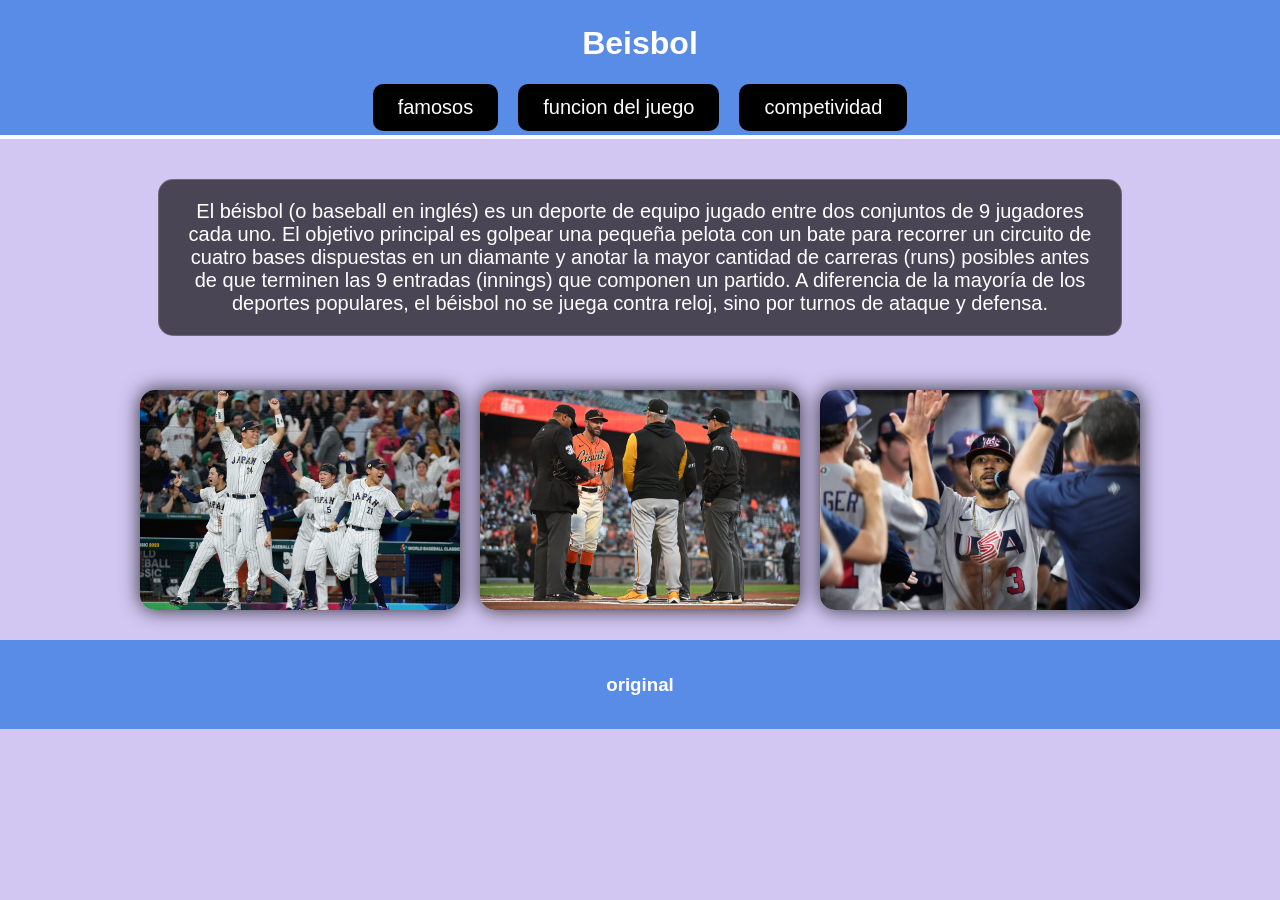
<file: index.html>
<!DOCTYPE html>
<html lang="es">
<head>
<meta charset="UTF-8">
<meta name="viewport" content="width=device-width, initial-scale=1.0">
<title>index.html </title>
<link rel="stylesheet" href="css/archivo.css">
</head>

<body class="fondo1">

<header>

<h1>Beisbol</h1>

<nav>
<a href="archivo 1.html">famosos</a>
<a href="archivon 2.html">funcion del juego</a>
<a href="archivo 3.html">competividad</a>
</nav>

</header>

<section class="contenido">

<p>
El béisbol (o baseball en inglés) es un deporte de equipo jugado entre dos conjuntos de 
9 jugadores cada uno. El objetivo principal es golpear una pequeña pelota con un bate para 
recorrer un circuito de cuatro bases dispuestas en un diamante y anotar la mayor cantidad de 
carreras (runs) posibles antes de que terminen las 9 entradas (innings) que componen un partido.
A diferencia de la mayoría de los deportes populares, el béisbol no se juega contra reloj, sino
 por turnos de ataque y defensa.
</p>
<br><br></br>
<div class="imagenes">
<img src="imagen/beisbol 1.jpg" alt="">
<img src="imagen/beisbol.jpg">
<img src="imagen/gggg.jpg" alt="">
</div>


</section>


         <footer>

         <h3>original</h3>
         </footer>
    </div>
</file>
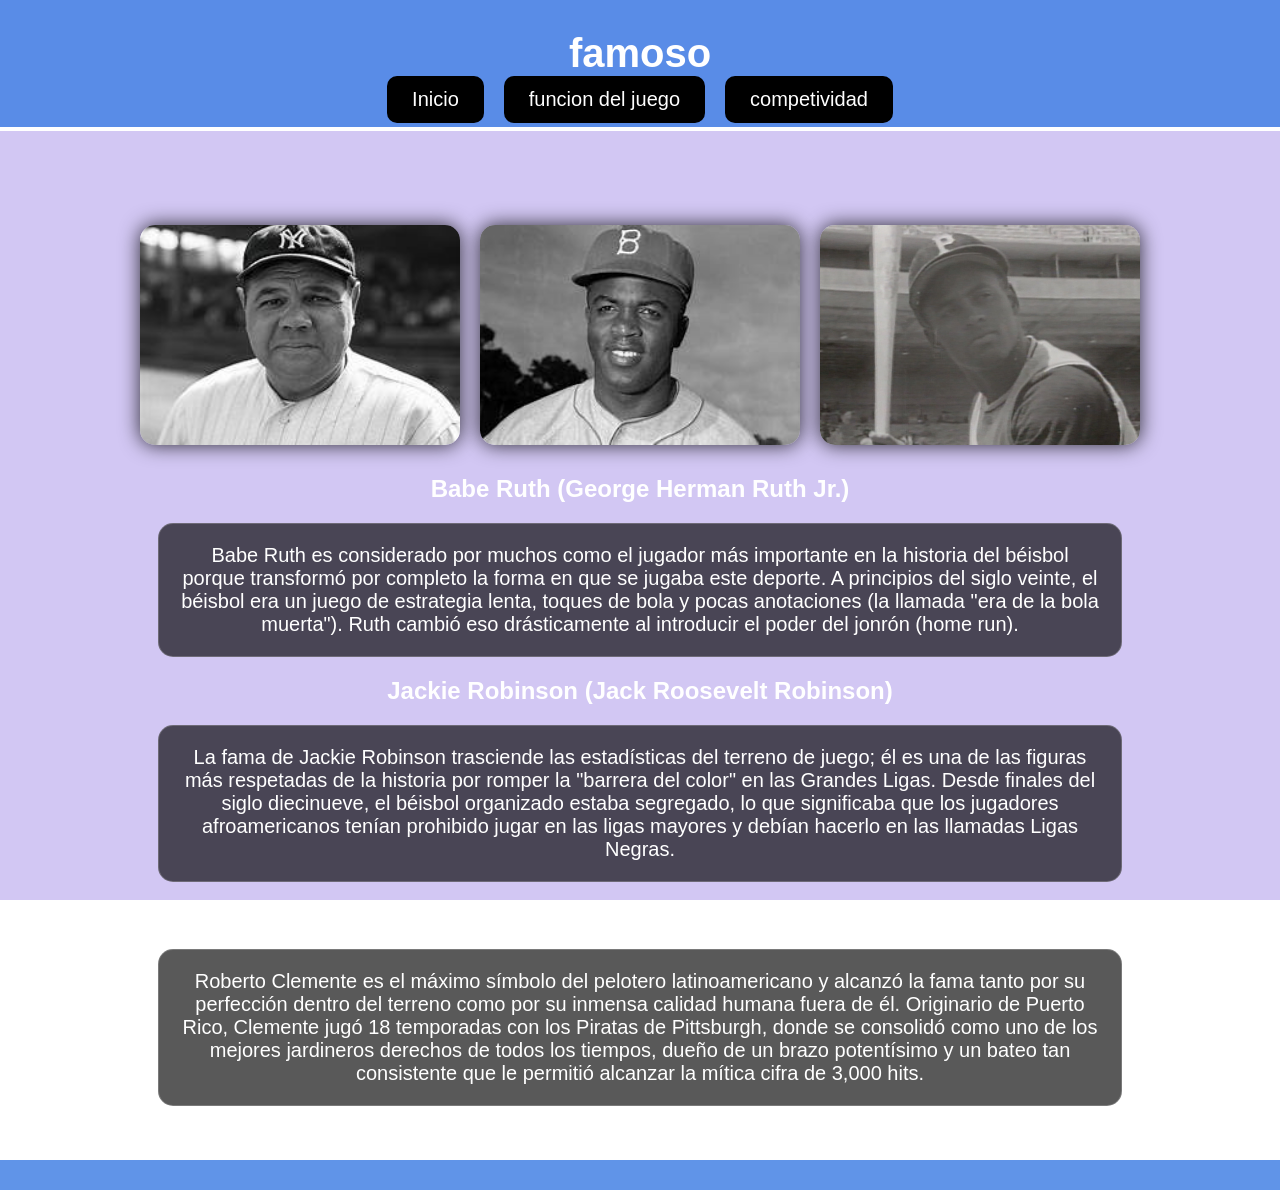
<file: archivo 1.html>
<!DOCTYPE html>
<html lang="es">
<head>
<meta charset="UTF-8">
<meta name="viewport" content="width=device-width, initial-scale=1.0">

<title>pagina 1 </title>

<link rel="stylesheet" href="css/archivo.css">
</head>

<body class="historia">

<header>
<h1 class="titulo">famoso</h1>

<nav>
<a href="index.html">Inicio</a>
<a href="archivon 2.html">funcion del juego</a>
<a href="archivo 3.html">competividad </a>
</nav>
</header>
<br><br></br>
<section class="contenido">

<div class="imagenes">
<img src="imagen/famoso 1.jpg" alt="">
<img src="imagen/famoso 2.jpg" alt="">
<img src="imagen/famoso 3.jpg" alt="">
</div>
 <h1>Babe Ruth (George Herman Ruth Jr.)</h1>
<p>
 Babe Ruth es considerado por muchos como el jugador más importante en la historia del béisbol
  porque transformó por completo la forma en que se jugaba este deporte. A principios del siglo 
  veinte, el béisbol era un juego de estrategia lenta, toques de bola y pocas anotaciones (la llamada 
  "era de la bola muerta"). Ruth cambió eso drásticamente al introducir el poder del jonrón (home run).
</p>
<h1>Jackie Robinson (Jack Roosevelt Robinson)</h1>
<P>La fama de Jackie Robinson trasciende las estadísticas del terreno de juego; él es una de las figuras
     más respetadas de la historia por romper la "barrera del color" en las Grandes Ligas. Desde finales
      del siglo diecinueve, el béisbol organizado estaba segregado, lo que significaba que los jugadores 
      afroamericanos tenían prohibido jugar en las ligas mayores y debían hacerlo en las llamadas Ligas
       Negras.</P>
       <h1>Roberto Clemente</h1>
       <P>Roberto Clemente es el máximo símbolo del pelotero latinoamericano y alcanzó la fama tanto por 
        su perfección dentro del terreno como por su inmensa calidad humana fuera de él. Originario de 
        Puerto Rico, Clemente jugó 18 temporadas con los Piratas de Pittsburgh, donde se consolidó como
         uno de los mejores jardineros derechos de todos los tiempos, dueño de un brazo potentísimo y un
          bateo tan consistente que le permitió alcanzar la mítica cifra de 3,000 hits.</P>
<br><br></br>

</section>


 <footer>

         </footer>
    </div>
        </body>
         </html>
</file>
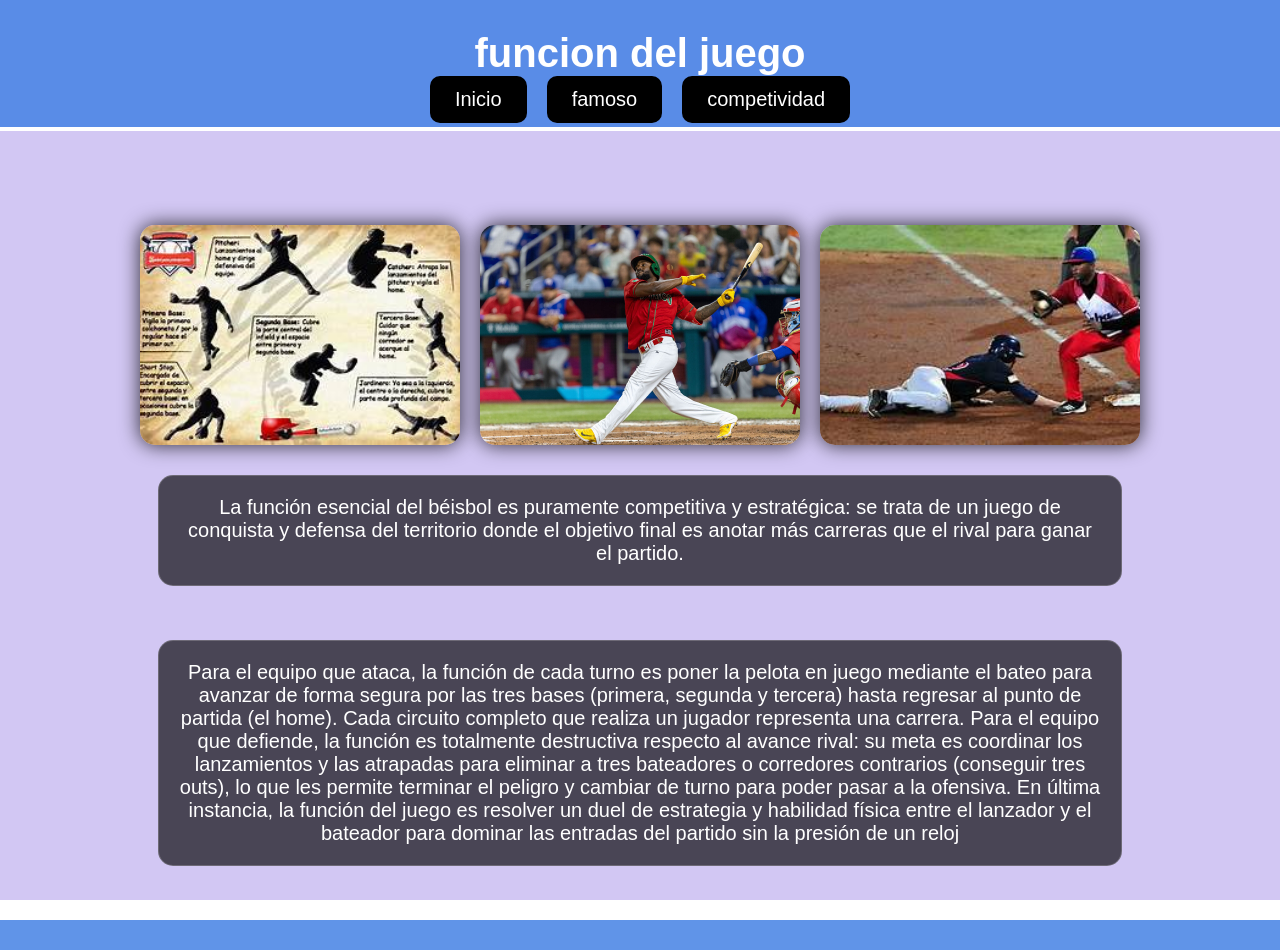
<file: archivon 2.html>
<!DOCTYPE html>
<html lang="es">
<head>
<meta charset="UTF-8">
<meta name="viewport" content="width=device-width, initial-scale=1.0">

<title>pagina 2</title>

<link rel="stylesheet" href="css/archivo.css">
</head>

<body class="ramas">

<header>
<h1 class="titulo">funcion del juego</h1>

<nav>
<a href="index.html">Inicio</a>
<a href="archivo 1.html">famoso</a>
<a href="archivo 3.html">competividad</a>
</nav>
</header>
<br><br></br>
<section class="contenido">

<div class="imagenes">
<img src="imagen/funcion1.jpg" alt="">
<img src="imagen/funcion 2.jpg">
<img src="imagen/funcion 3.jpg" alt="">
</div>

<p>
La función esencial del béisbol es puramente competitiva y estratégica: se trata de un juego de conquista 
y defensa del territorio donde el objetivo final es anotar más carreras que el rival para ganar el partido.
</p>
<br><br></br>
<p>
Para el equipo que ataca, la función de cada turno es poner la pelota en juego mediante el bateo para avanzar
 de forma segura por las tres bases (primera, segunda y tercera) hasta regresar al punto de partida (el home).
  Cada circuito completo que realiza un jugador representa una carrera. Para el equipo que defiende, la función 
  es totalmente destructiva respecto al avance rival: su meta es coordinar los lanzamientos y las atrapadas para 
  eliminar a tres bateadores o corredores contrarios (conseguir tres outs), lo que les permite terminar el peligro
   y cambiar de turno para poder pasar a la ofensiva. En última instancia, la función del juego es resolver un duel
    de estrategia y habilidad física entre el lanzador y el bateador para dominar las entradas del partido sin la 
    presión de un reloj
</p>

<br><br></br>

</section>
 <footer>

         
         </footer>
    </div>
        </body>
         </html>
</file>
<file: css/archivo.css>
body{
margin:0;
padding:0;
font-family:Arial, Helvetica, sans-serif;

color:white;
position:relative;
}


body::before{
content:"";
position:fixed;
top:0;
left:0;
width:100%;
height:100%;
background:rgba(174, 154, 234, 0.55);
z-index:-1;
}

header{
background:rgba(69, 130, 228, 0.85);
padding:4px;
text-align:center;
border-bottom:4px solid #ffffff;
}

.titulo{
font-size:40px;
margin-bottom:0px;
color:white;
}

nav{
display:flex;
justify-content:center;
gap:20px;
flex-wrap:wrap;
}

nav a{
text-decoration:none;
color:white;
background:#000000; 
padding:12px 25px;
border-radius:10px;
font-size:20px;
transition:0.3s;
}

nav a:hover{
background:#c9a227; 
color:#1d3557;
transform:scale(1.1);
}

.contenido{
width:90%;
margin:auto;
margin-top:40px;
text-align:center;
}

.imagenes{
display:flex;
justify-content:center;
gap:20px;
flex-wrap:wrap;
margin-bottom:30px;
}

.imagenes img{
width:320px;
height:220px;
object-fit:cover;
border-radius:15px;
box-shadow:0px 0px 20px rgba(0,0,0,0.8);
transition:0.3s;
}

.imagenes img:hover{
transform:scale(1.05);
}

p, ul{
background:rgba(0,0,0,0.65);
padding:20px;
border-radius:15px;
font-size:20px;
width:80%;
margin:auto;
border:1px solid rgba(255,255,255,0.2);
}

ul{
list-style-position:inside;
margin-top:20px;
}

footer{
    background:rgba(69, 130, 228, 0.85);
    text-align: center;
    padding: 15px;
    color:#ffffff;

}
</file>
